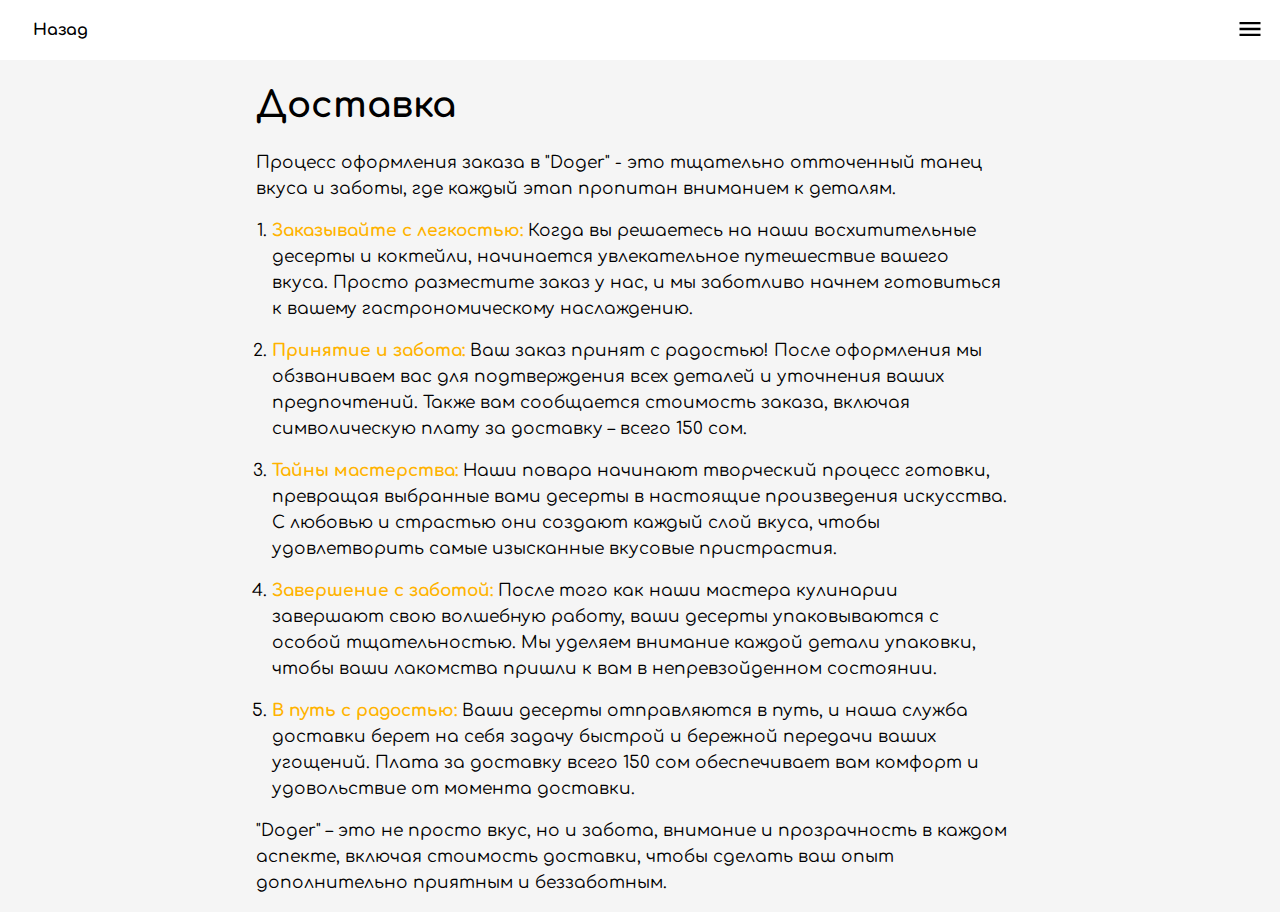
<file: delivery.html>
<!DOCTYPE html>
<html lang="en">
<head>
    <meta charset="UTF-8">
    <meta name="viewport" content="width=device-width, initial-scale=1.0">
    <link rel="shortcut icon" href="images/system/logo_tab.png" />
    <link rel="apple-touch-icon" sizes="180x180" href="images/system/logo_tab_ios.png" />
    <meta name="apple-mobile-web-app-capable" content="yes" />
    <meta name="apple-mobile-web-app-status-bar-style" content="black" />
    <link rel="preconnect" href="https://fonts.googleapis.com">
    <link rel="preconnect" href="https://fonts.gstatic.com" crossorigin>
    <link href="https://fonts.googleapis.com/css2?family=Comfortaa:wght@300;400;500;600;700&display=swap" rel="stylesheet">
    <link rel="stylesheet" href="style.css">
    <title>Doger</title>
</head>
<style>
    .delivery_box{
        margin: 60px auto 0 auto;
        max-width: 800px;
        color: var(--color-black_white);
        padding: 0 16px 16px 16px;
        font-size: 17px;
        line-height: 26px;
    }
    .delivery_box ol{
        margin-top: 16px;
        padding: 0 16px;
    }
    .delivery_box li{
        margin-bottom: 16px;
    }
    .delivery_box li span{
        font-weight: bold;
        color: #ffb300;
    }
</style>
<body>

    <div class="header" style="left: 0;">
        <div class="menu">
            <a href="index.html">Назад</a>
        </div>
        <div class="header_dropdown" data-dropdown>
            <button class="css-header_btn" data-dropdown-button>
                <svg focusable="false" viewBox="0 0 24 24"><path d="M3 18h18v-2H3v2zm0-5h18v-2H3v2zm0-7v2h18V6H3z"></path></svg>
            </button>
            <div class="dropdown-menu">
                <div class="dropdown-menu_box">
                    <div class="dropdown-links">
                        <label class="dropdown-link theme-switch"  for="checkbox" type="checkbox">
                            <span class="dropdown-icon">
                                <svg width="24" height="24"><path fill-rule="evenodd" clip-rule="evenodd" d="M12.003 1.999C6.5 1.999 2 6.497 2 11.999 1.999 17.504 6.499 22 12.003 22c1.411 0 2.484-1.144 2.484-2.519a2.54 2.54 0 0 0-.688-1.72c-.054-.055-.1-.118-.1-.305v-.017a.475.475 0 0 1 .485-.485H16c3.298 0 6.001-2.7 6.001-5.998v-.006C21.973 5.95 17.36 2 12.003 2zM4 11.999c0-4.397 3.604-8 8.004-8 4.477 0 7.975 3.27 7.997 6.96C20 13.15 18.194 14.955 16 14.955h-1.79a2.476 2.476 0 0 0-2.51 2.51c.002.646.214 1.223.66 1.682.082.1.128.222.128.334 0 .32-.227.52-.484.52C7.603 20 4 16.396 4 12zM13 8a1 1 0 1 0 0-2 1 1 0 0 0 0 2zm-3 0a1 1 0 1 1-2 0 1 1 0 0 1 2 0zm-2 4a1 1 0 1 1-2 0 1 1 0 0 1 2 0zm9-2a1 1 0 1 1-2 0 1 1 0 0 1 2 0z"/></svg>
                            </span>
                            <input type="checkbox" id="checkbox">
                            Оформление<span class="slider_switch"></span>
                        </label>
                        <a href="index.html#my_orders" class="dropdown-link">
                            <span class="dropdown-icon">
                                <svg xmlns="http://www.w3.org/2000/svg" width="24" height="24"><path fill-rule="evenodd" clip-rule="evenodd" d="M4 7c0-.971.002-1.599.064-2.061.059-.434.153-.57.229-.646.076-.076.212-.17.646-.229C5.4 4.002 6.029 4 7 4h7.535A3.982 3.982 0 0 0 14 6v13.613l-2-.667-3 1-3-1-2 .667V7zm12-1a2 2 0 1 1 4 0v2h-4V6zm4.143 4H16v12.387l-4-1.333-3 1-3-1-4 1.333V6.934c0-.886 0-1.65.082-2.262.088-.655.287-1.284.797-1.793.51-.51 1.138-.709 1.793-.797C5.284 2 6.048 2 6.934 2H18a4 4 0 0 1 4 4v2.171c0 .142 0 .311-.014.46-.017.173-.06.42-.216.667a1.5 1.5 0 0 1-.472.472 1.503 1.503 0 0 1-.667.216 4.957 4.957 0 0 1-.46.014h-.028zM7 6a1 1 0 1 0 0 2h4a1 1 0 1 0 0-2H7zm2 5a1 1 0 0 1-1 1H7a1 1 0 1 1 0-2h1a1 1 0 0 1 1 1zm-2 3a1 1 0 1 0 0 2h3a1 1 0 1 0 0-2H7z"/></svg>
                            </span>
                            Мои заказы
                        </a>
                        <a href="index.html#feedback" class="dropdown-link">
                            <span class="dropdown-icon">
                                <svg xmlns="http://www.w3.org/2000/svg" width="24" height="24" ><path fill-rule="evenodd" clip-rule="evenodd" d="M6.911 5.995c-.438.035-.663.098-.819.176a1.98 1.98 0 0 0-.874.856c-.08.153-.145.372-.18.801C5 8.27 5 8.84 5 9.678v8.6l2-1.958a2.022 2.022 0 0 1 1.414-.573H15.2c.857 0 1.439-.001 1.889-.037.438-.035.663-.099.819-.177a1.98 1.98 0 0 0 .874-.855c.08-.153.145-.373.18-.802.037-.44.038-1.01.038-1.85V9.679c0-.839 0-1.409-.038-1.85-.035-.429-.1-.648-.18-.801a1.98 1.98 0 0 0-.874-.856c-.156-.078-.38-.141-.819-.176-.45-.036-1.032-.037-1.889-.037H8.8c-.857 0-1.439 0-1.889.037zM8.759 4h6.482c.805 0 1.47 0 2.01.043.563.045 1.08.142 1.565.384a3.959 3.959 0 0 1 1.748 1.711c.247.475.346.98.392 1.531C21 8.2 21 8.85 21 9.637v2.43c0 .788 0 1.439-.044 1.969-.046.55-.145 1.056-.392 1.53a3.959 3.959 0 0 1-1.748 1.712c-.485.242-1.002.338-1.564.383-.541.044-1.206.043-2.01.043H8.413l-2.939 2.877C4.562 21.476 3 20.842 3 19.578v-9.94c0-.789 0-1.44.044-1.969.046-.55.145-1.056.392-1.531a3.959 3.959 0 0 1 1.748-1.711c.485-.242 1.002-.339 1.564-.384C7.29 4 7.954 4 8.758 4z"/><path fill-rule="evenodd" clip-rule="evenodd" d="M7 9a1 1 0 0 1 1-1h8a1 1 0 1 1 0 2H8a1 1 0 0 1-1-1zM7 13a1 1 0 0 1 1-1h5a1 1 0 1 1 0 2H8a1 1 0 0 1-1-1z"/></svg>
                            </span>
                            Обратная связь
                        </a>
                        <a href="#" class="dropdown-link">
                            <span class="dropdown-icon">
                                <svg xmlns="http://www.w3.org/2000/svg" width="24" height="24"><path fill-rule="evenodd" clip-rule="evenodd" d="M16.083 14.9C17.342 13.496 18 12.196 18 11a6 6 0 0 0-12 0c0 1.208.67 2.599 1.914 4.057 1.191 1.396 2.713 2.622 3.98 3.495 1.381-1.056 2.952-2.271 4.189-3.651zm-2.984 5.249C15.827 18.062 20 14.849 20 11a8 8 0 1 0-16 0c0 3.816 4.103 7.381 6.832 9.249.69.472 1.603.408 2.267-.1z"/><path fill-rule="evenodd" clip-rule="evenodd" d="M12 13a2 2 0 1 0 0-4 2 2 0 0 0 0 4zm0 2a4 4 0 1 0 0-8 4 4 0 0 0 0 8z"/></svg>
                            </span>
                            Доставка
                        </a>
                    </div>
                </div>
            </div>
        </div>
    </div>
    
    <div class="delivery_box">
        <div class="title_link" style="padding-left: 0;">Доставка</div>
        <p>Процесс оформления заказа в "Doger" - это тщательно отточенный танец вкуса и заботы, где каждый этап пропитан вниманием к деталям.</p>
        <ol>
            <li>
                <span>Заказывайте с легкостью:</span> Когда вы решаетесь на наши восхитительные десерты и коктейли, начинается увлекательное путешествие вашего вкуса. Просто разместите заказ у нас, и мы заботливо начнем готовиться к вашему гастрономическому наслаждению.</li>
            <li>
                <span>Принятие и забота:</span> Ваш заказ принят с радостью! После оформления мы обзваниваем вас для подтверждения всех деталей и уточнения ваших предпочтений. Также вам сообщается стоимость заказа, включая символическую плату за доставку – всего 150 сом.
            </li>
            <li>
                <span>Тайны мастерства:</span> Наши повара начинают творческий процесс готовки, превращая выбранные вами десерты в настоящие произведения искусства. С любовью и страстью они создают каждый слой вкуса, чтобы удовлетворить самые изысканные вкусовые пристрастия.
            </li>
            <li>
                <span>Завершение с заботой:</span> После того как наши мастера кулинарии завершают свою волшебную работу, ваши десерты упаковываются с особой тщательностью. Мы уделяем внимание каждой детали упаковки, чтобы ваши лакомства пришли к вам в непревзойденном состоянии.
            </li>
            <li>
                <span>В путь с радостью:</span> Ваши десерты отправляются в путь, и наша служба доставки берет на себя задачу быстрой и бережной передачи ваших угощений. Плата за доставку всего 150 сом обеспечивает вам комфорт и удовольствие от момента доставки.
            </li>
        </ol>
        <p>"Doger" – это не просто вкус, но и забота, внимание и прозрачность в каждом аспекте, включая стоимость доставки, чтобы сделать ваш опыт дополнительно приятным и беззаботным.</p>
    </div>
    
    <script src="theme.js"></script>
    <script src="drop.js"></script>
    <script>
       
    </script>
    </body>
</html>
</file>
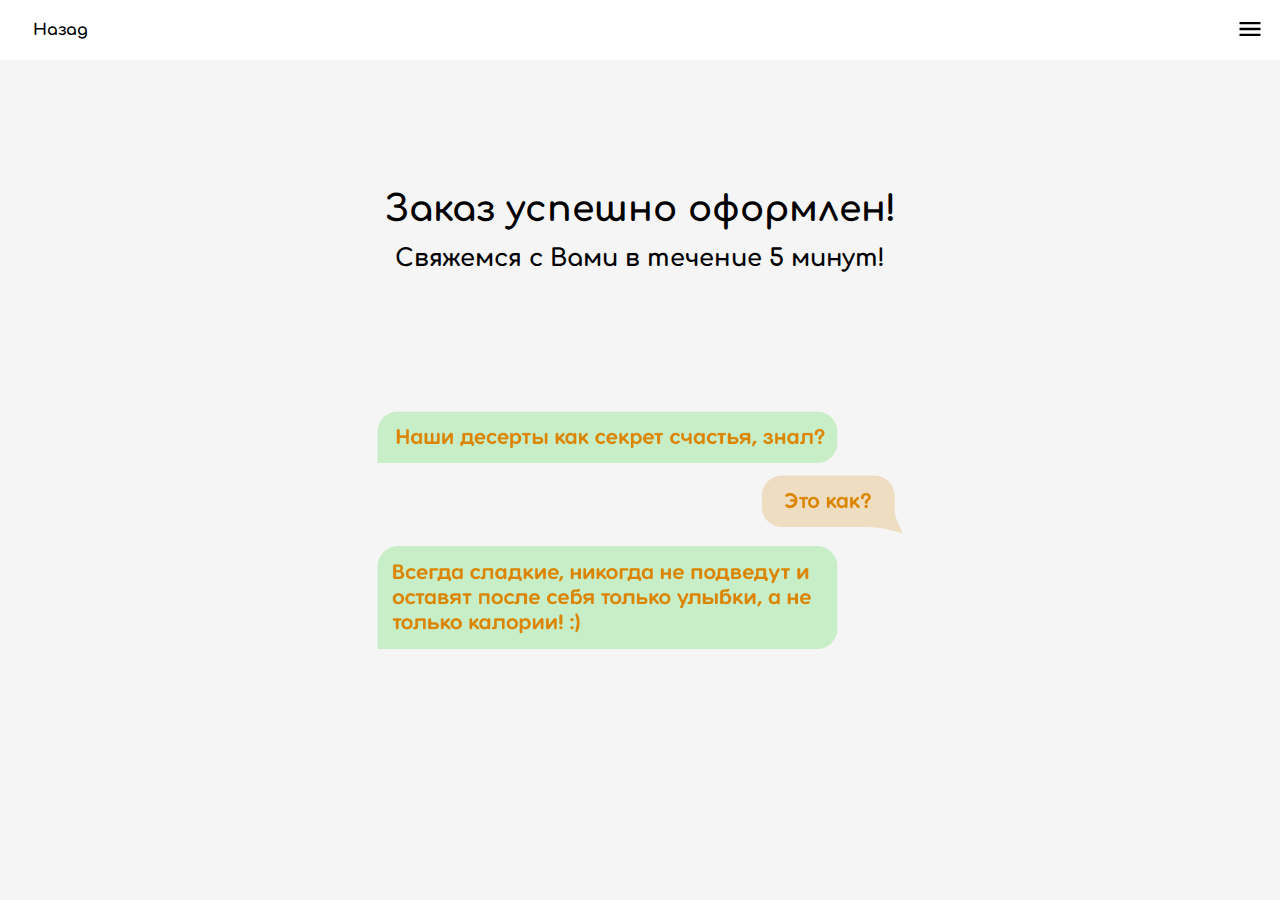
<file: thankyou.html>
<!DOCTYPE html>
<html lang="en">
<head>
    <meta charset="UTF-8">
    <meta name="viewport" content="width=device-width, initial-scale=1.0">
    <link rel="shortcut icon" href="images/system/logo_tab.png" />
    <link rel="apple-touch-icon" sizes="180x180" href="images/system/logo_tab_ios.png" />
    <meta name="apple-mobile-web-app-capable" content="yes" />
    <meta name="apple-mobile-web-app-status-bar-style" content="black" />
    <link rel="preconnect" href="https://fonts.googleapis.com">
    <link rel="preconnect" href="https://fonts.gstatic.com" crossorigin>
    <link href="https://fonts.googleapis.com/css2?family=Comfortaa:wght@300;400;500;600;700&display=swap" rel="stylesheet">
    <link rel="stylesheet" href="style.css">
    <title>Doger</title>
</head>
<body>

    <div class="header" style="left: 0;">
        <div class="menu">
            <a href="index.html">Назад</a>
        </div>
        <div class="header_dropdown" data-dropdown>
            <button class="css-header_btn" data-dropdown-button>
                <svg focusable="false" viewBox="0 0 24 24"><path d="M3 18h18v-2H3v2zm0-5h18v-2H3v2zm0-7v2h18V6H3z"></path></svg>
            </button>
            <div class="dropdown-menu">
                <div class="dropdown-menu_box">
                    <div class="dropdown-links">
                        <label class="dropdown-link theme-switch"  for="checkbox" type="checkbox">
                            <span class="dropdown-icon">
                                <svg width="24" height="24"><path fill-rule="evenodd" clip-rule="evenodd" d="M12.003 1.999C6.5 1.999 2 6.497 2 11.999 1.999 17.504 6.499 22 12.003 22c1.411 0 2.484-1.144 2.484-2.519a2.54 2.54 0 0 0-.688-1.72c-.054-.055-.1-.118-.1-.305v-.017a.475.475 0 0 1 .485-.485H16c3.298 0 6.001-2.7 6.001-5.998v-.006C21.973 5.95 17.36 2 12.003 2zM4 11.999c0-4.397 3.604-8 8.004-8 4.477 0 7.975 3.27 7.997 6.96C20 13.15 18.194 14.955 16 14.955h-1.79a2.476 2.476 0 0 0-2.51 2.51c.002.646.214 1.223.66 1.682.082.1.128.222.128.334 0 .32-.227.52-.484.52C7.603 20 4 16.396 4 12zM13 8a1 1 0 1 0 0-2 1 1 0 0 0 0 2zm-3 0a1 1 0 1 1-2 0 1 1 0 0 1 2 0zm-2 4a1 1 0 1 1-2 0 1 1 0 0 1 2 0zm9-2a1 1 0 1 1-2 0 1 1 0 0 1 2 0z"/></svg>
                            </span>
                            <input type="checkbox" id="checkbox">
                            Оформление<span class="slider_switch"></span>
                        </label>
                        <a href="index.html#my_orders" class="dropdown-link">
                            <span class="dropdown-icon">
                                <svg xmlns="http://www.w3.org/2000/svg" width="24" height="24"><path fill-rule="evenodd" clip-rule="evenodd" d="M4 7c0-.971.002-1.599.064-2.061.059-.434.153-.57.229-.646.076-.076.212-.17.646-.229C5.4 4.002 6.029 4 7 4h7.535A3.982 3.982 0 0 0 14 6v13.613l-2-.667-3 1-3-1-2 .667V7zm12-1a2 2 0 1 1 4 0v2h-4V6zm4.143 4H16v12.387l-4-1.333-3 1-3-1-4 1.333V6.934c0-.886 0-1.65.082-2.262.088-.655.287-1.284.797-1.793.51-.51 1.138-.709 1.793-.797C5.284 2 6.048 2 6.934 2H18a4 4 0 0 1 4 4v2.171c0 .142 0 .311-.014.46-.017.173-.06.42-.216.667a1.5 1.5 0 0 1-.472.472 1.503 1.503 0 0 1-.667.216 4.957 4.957 0 0 1-.46.014h-.028zM7 6a1 1 0 1 0 0 2h4a1 1 0 1 0 0-2H7zm2 5a1 1 0 0 1-1 1H7a1 1 0 1 1 0-2h1a1 1 0 0 1 1 1zm-2 3a1 1 0 1 0 0 2h3a1 1 0 1 0 0-2H7z"/></svg>
                            </span>
                            Мои заказы
                        </a>
                        <a href="index.html#feedback" class="dropdown-link">
                            <span class="dropdown-icon">
                                <svg xmlns="http://www.w3.org/2000/svg" width="24" height="24" ><path fill-rule="evenodd" clip-rule="evenodd" d="M6.911 5.995c-.438.035-.663.098-.819.176a1.98 1.98 0 0 0-.874.856c-.08.153-.145.372-.18.801C5 8.27 5 8.84 5 9.678v8.6l2-1.958a2.022 2.022 0 0 1 1.414-.573H15.2c.857 0 1.439-.001 1.889-.037.438-.035.663-.099.819-.177a1.98 1.98 0 0 0 .874-.855c.08-.153.145-.373.18-.802.037-.44.038-1.01.038-1.85V9.679c0-.839 0-1.409-.038-1.85-.035-.429-.1-.648-.18-.801a1.98 1.98 0 0 0-.874-.856c-.156-.078-.38-.141-.819-.176-.45-.036-1.032-.037-1.889-.037H8.8c-.857 0-1.439 0-1.889.037zM8.759 4h6.482c.805 0 1.47 0 2.01.043.563.045 1.08.142 1.565.384a3.959 3.959 0 0 1 1.748 1.711c.247.475.346.98.392 1.531C21 8.2 21 8.85 21 9.637v2.43c0 .788 0 1.439-.044 1.969-.046.55-.145 1.056-.392 1.53a3.959 3.959 0 0 1-1.748 1.712c-.485.242-1.002.338-1.564.383-.541.044-1.206.043-2.01.043H8.413l-2.939 2.877C4.562 21.476 3 20.842 3 19.578v-9.94c0-.789 0-1.44.044-1.969.046-.55.145-1.056.392-1.531a3.959 3.959 0 0 1 1.748-1.711c.485-.242 1.002-.339 1.564-.384C7.29 4 7.954 4 8.758 4z"/><path fill-rule="evenodd" clip-rule="evenodd" d="M7 9a1 1 0 0 1 1-1h8a1 1 0 1 1 0 2H8a1 1 0 0 1-1-1zM7 13a1 1 0 0 1 1-1h5a1 1 0 1 1 0 2H8a1 1 0 0 1-1-1z"/></svg>
                            </span>
                            Обратная связь
                        </a>
                        <a href="delivery.html" class="dropdown-link">
                            <span class="dropdown-icon">
                                <svg xmlns="http://www.w3.org/2000/svg" width="24" height="24"><path fill-rule="evenodd" clip-rule="evenodd" d="M16.083 14.9C17.342 13.496 18 12.196 18 11a6 6 0 0 0-12 0c0 1.208.67 2.599 1.914 4.057 1.191 1.396 2.713 2.622 3.98 3.495 1.381-1.056 2.952-2.271 4.189-3.651zm-2.984 5.249C15.827 18.062 20 14.849 20 11a8 8 0 1 0-16 0c0 3.816 4.103 7.381 6.832 9.249.69.472 1.603.408 2.267-.1z"/><path fill-rule="evenodd" clip-rule="evenodd" d="M12 13a2 2 0 1 0 0-4 2 2 0 0 0 0 4zm0 2a4 4 0 1 0 0-8 4 4 0 0 0 0 8z"/></svg>
                            </span>
                            Доставка
                        </a>
                    </div>
                </div>
            </div>
        </div>
    </div>
    <div class="thank_you_page">
        <h1>Заказ успешно оформлен!</h1>
        <p>Свяжемся с Вами в течение 5 минут!</p>
        <p id="timer"></p>
        <img src="images/system/thanks/thankyou_text_1.png" alt="">
        <!-- Дополнительная информация или блоки, если необходимо -->
    </div>
    <script src="theme.js"></script>
    <script src="drop.js"></script>
    <script>
        function startTimer(duration) {
            let timer = duration, minutes, seconds;
            setInterval(function () {
                minutes = parseInt(timer / 60, 10);
                seconds = parseInt(timer % 60, 10);

                minutes = minutes < 10 ? "0" + minutes : minutes;
                seconds = seconds < 10 ? "0" + seconds : seconds;

                document.getElementById('timer').textContent = minutes + ":" + seconds;

                if (--timer < 0) {
                    timer = duration; // Сброс таймера после завершения
                }
            }, 1000);
        }

        document.addEventListener('DOMContentLoaded', function () {
            startTimer(5 * 60); // 5 минут в секундах
        });
    </script>
    </body>
</html>
</file>
<file: style.css>
*{
    padding: 0;
    margin: 0;
    box-sizing: border-box;
    font-family: 'Comfortaa', sans-serif;
    scroll-behavior: smooth;
    -webkit-tap-highlight-color: rgba(0, 0, 0, 0);
    transition: 200ms background;
}

body{
    background: var(--color-body);
}
body.modal-open {
    overflow: hidden;
}

a{
    text-decoration: none;
}

:root 
{
	--color-body:   #f5f5f5;

	/*Header*/
	--color-sidebar__header: #fff;
    --color-menu_link_hover: #ffb300;
    --color-menu_link_hover_border: #ffb300;

	/*All*/
    --color-white_black: 		#fff;
	--color-black_white: 		#000;
	--color-transparent_zero: 	#00000000;
	--color-transparent_one: 	#00000011;
	--color-transparent_two: 	#00000022;
	--color-transparent_three: 	#00000033;
	--color-drop: #fff9;

    --color-name: #111;
    --color-desc: #666;

    --color-remove: #ddd;
}
[data-theme="dark"] {

    --color-body: #171717;

	/*Header*/
	--color-sidebar__header: #000;
    --color-menu_link_hover: #ffc336;
    --color-menu_link_hover_border: #87703a;

	/*All*/
    --color-white_black: 		#000;
	--color-black_white: 		#fff;
	--color-transparent_zero: 	#ffffff11;
	--color-transparent_one: 	#ffffff11;
	--color-transparent_two: 	#ffffff22;
	--color-transparent_three: 	#ffffff33;

	--color-drop: #0009;

    --color-name: #eee;
    --color-desc: #bbb;

    --color-remove: #222;
}


/* Мои заказы */
    .my_orders_bg{
        display: none;
        background-color: #000000e8;
        position: fixed;
        top: 0;
        left: 0;
        right: 0;
        bottom: 0;
        z-index: 100;
        padding: 32px 32px 0px 32px;
    }
    .my_orders_bg:target{
        display: block;
        overflow: auto;
    }
    .my_orders_box{
        max-width: 600px;
        width: 100%;
        min-height: 600px;
        background-color: #fff;
        transition: 200ms;
        animation: modalFadeIn 200ms ease-in-out;
        margin: 5% auto;
        position: relative;
        border-radius: 22px;
        padding: 32px;
    }
    .close_my_orders{
        font-weight: bold;
        position: absolute;
        width: 40px;
        height: 40px;
        top: 0;
        right: -48px;
        display: grid;
        place-items: center;
        cursor: pointer;
        transition: 200ms transform;
    }
    .close_my_orders:hover {
        transform: scale(1.1);
    }
    .close_my_orders svg{
        fill: #fff;
    }
    .no_orders_text{
        font-size: 18px;
        text-align: center;
        margin-top: 40px;
        font-weight: bold;
        color: red;
    }
    @media (max-width: 724px){
        .close_my_orders {
            top: -48px;
            right: 0;
    }
    }
    @media (max-width: 550px){
        .close_my_orders {
            width: 35px;
            height: 35px;
            top: 12px;
            right: 12px;
            border-radius: 6px;
    }
    .close_my_orders svg{
            fill: #999;
            width: 16px;
            height: 16px;
    }
    .close_my_orders:active{
            background: #0001;
    }

        .my_orders_bg{
            padding: unset;
        }
        
        .my_orders_box{
            margin: 0 auto;
            position: relative;
            border-radius: unset;
            padding: 16px;
            min-height: 100vh;
        }
        
    }
    .accordion{
    margin-top: 16px;
    display: flex;
    flex-direction: column-reverse;
    }
    .accordion-item {
        border-bottom: solid 1px #eaeaea;
        padding: 5px 0;
    }
    .accordion-title {
    height: 80px;
    cursor: pointer;
    display: flex;
    align-items: center;
    justify-content: space-between;
    padding: 0 16px;
    border-radius: 6px;
    background-color: #ffde92;
    }
    .accordion-title:hover {
        background-color: #ffde9288;
    }
    .accordion-title:active {
        background: #ffd167;
    }
    .accordion-title span{
        font-size: 18px;
        font-weight: bold;
        cursor: text;
    }
    .accordion-content {
    display: none;
    }
    .my_order_product{
        display: flex;
        align-items: center;
        justify-content: space-between;
        height: 40px;
        padding: 8px;
        border-radius: 6px;
        font-size: 15px;
        margin-top: 5px;
        gap: 16px;
    }
    .my_order_product_name{
        max-width: 100%;
        overflow: hidden;
        white-space: nowrap;
        text-overflow: ellipsis;
    }
    .my_order_product_quantity_price{
        display: flex;
        gap: 16px;
        white-space: nowrap;
    }
    .my_order_product:nth-child(1n){
        background-color: #fff4d4;
    }
    .my_order_product:nth-child(2n){
        background-color: #d5ffd4;
    }
/* Мои заказы */

.feedback_box{
    position: fixed;
    top: 0;
    right: 0;
    bottom: 0;
    background: var(--color-white_black);
    max-width: 550px;
    width: 100%;
    z-index: 100;
    display: none;
    animation: modalFadeIn 200ms ease-in-out;
    padding: 16px;
}
.feedback_box:target{
    display: block;
}
.close_feedback{
    font-weight: bold;
    position: absolute;
    width: 40px;
    height: 40px;
    top: 10px;
    left: -48px;
    display: grid;
    place-items: center;
    cursor: pointer;
    transition: 200ms transform;
}
.close_feedback:hover {
    transform: scale(1.1);
}
.close_feedback svg{
    fill: var(--color-black_white);
}

.message-form{
    display: flex;
    flex-direction: column;
    gap: 16px;
}
.form-control{
    min-height: 56px;
    border-radius: 12px;
    outline: unset;
    border: solid 1px var(--color-transparent_two);
    padding: 16px;
    font-size: 16px;
    background: var(--color-white_black);
    color: var(--color-black_white);
}
.form-control:focus{
    border-color: #01b501;
}
.submit-btn{
    background: #019d01;
    border-radius: 25px;
    color: #fff;
    font-size: 15px;
    font-weight: bold;
    outline: unset;
    border: unset;
    cursor: pointer;
    height: 50px;
}
.submit-btn:disabled {
    opacity: .4;
    cursor: not-allowed;
}
.feedback_inputs h3{
    color: var(--color-black_white);
}
.success-message {
    display: none;
}
.success-message iframe{
    outline: unset;
    border: unset;
    height: 300px;
}
.success-message span{
    text-align: center;
    font-size: 16px;
    display: block;
    font-weight: bold;
    color: var(--color-black_white);
    margin-top: 16px;
}
#closeButton{
    padding: 8px 12px;
    color: var(--color-black_white);
    border: solid 2px #ffb300;
    border-radius: 22px;
    font-weight: bold;
    background: unset;
    cursor: pointer;
}
@media (max-width: 550px){
    .feedback_box{
        padding: 55px 16px 16px 16px;
    }
    .close_feedback {
        width: 35px;
        height: 35px;
        top: 12px;
        right: 12px;
        border-radius: 6px;
        left: unset;
}
.close_feedback svg{
        fill: #999;
        width: 16px;
        height: 16px;
}
.close_feedback:active{
        background: #0001;
}
}

/* Header */
.header{
    position: fixed;
    left: 100px;
    top: 0;
    right: 0;
    height: 60px;
    background: var(--color-sidebar__header);
    z-index: 2;
    display: flex;
    justify-content: space-between;
}
.menu{
    display: flex;
    gap: 8px;
    width: 100%;
    height: 100%;
    align-items: center;
    overflow-x: auto;
    padding: 0 0 0 16px;
}
.menu a{
    padding: 12px 15px;
    color: var(--color-black_white);
    border-radius: 50px;
    transition: 1s;
    font-weight: bold;
    font-size: 16px;
    border: solid 2.5px transparent;
    white-space: nowrap;
}
.menu a:hover, .menu .active{
    border: solid 2.5px var(--color-menu_link_hover_border);
    color: var(--color-menu_link_hover);
    transition: 200ms;
}
.header_dropdown.drop-active > .css-header_btn{
    background-color: var(--color-transparent_one);
  transition: unset;
}

.header_dropdown {
    position: relative;
}
.css-header_btn{
    width: 60px;
    height: 60px;
    background: unset;
    outline: unset;
    border: unset;
    cursor: pointer;
    transition: 200ms background;
}
.css-header_btn:hover{
    background: var(--color-transparent_one);
}
.css-header_btn svg{
    pointer-events: none;
    fill: var(--color-black_white);
    width: 28px;
    height: 28px;
}
.dropdown-menu {
    position: absolute;
    right: 8px;
    top: calc(100% + 8px);
    opacity: 0;
    visibility: hidden;
    pointer-events: none;
    transform: translateY(-10px);
    transition: opacity 150ms ease-in-out, transform 150ms ease-in-out, visibility 150ms;
    background-color: var(--color-drop);
    border-radius: 8px;
    padding-top: 16px;
    padding-bottom: 16px;
    box-shadow: rgb(0 0 0 / 12%) 0px -4px 32px;
    -webkit-backdrop-filter: blur(7px);
    backdrop-filter: blur(7px);
}
.dropdown-menu_box
{
    overflow: auto;
    width: 100%;
    height: 100%;
    min-width: 250px;
    max-height: 600px;
}

.header_dropdown.drop-active > .dropdown-menu {
    opacity: 1;
    transform: translateX(0);
    pointer-events: auto;
    visibility: visible;
}
.dropdown-link
{
    display: flex;
    width: 100%;
    height: 45px;
    align-items: center;
    color: var(--color-black_white);
    font-size: 14px;
    font-weight: bold;
    transition: 100ms background;
    padding-left: 16px;
    padding-right: 16px;
    cursor: pointer;
    -webkit-touch-callout: none; /* iOS Safari */
    -webkit-user-select: none;   /* Chrome/Safari/Opera */
    -khtml-user-select: none;    /* Konqueror */
    -moz-user-select: none;      /* Firefox */
    -ms-user-select: none;       /* Internet Explorer/Edge */
    user-select: none;           /*  Non-prefixed version, currently*/
}
.dropdown-link:hover
{
    transition: unset;
    background-color: var(--color-transparent_one);
}
.dropdown-icon
{
  display: flex;
  margin-right: 7px;
  fill:  var(--color-black_white);
}
.theme-switch input {
    display:none;
}
.theme-switch{
    position: relative;
    width: 100%;
}
  .slider_switch {
    position: absolute;
    cursor: pointer;
    top: 11px;
    right: 16px;
    display: inline-block;
    width: 40px;
    height: 24px;
    background-color: #ccc;
    -webkit-transition: 200ms;
    transition: 200ms;
    border-radius: 22px;
  }
  .slider_switch:before {
    position: absolute;
    content: "";
    height: 18px;
    width: 18px;
    top: 3px;
    left: 3px;
    background-color: white;
    -webkit-transition: 200ms;
    transition: 200ms;
    border-radius: 22px;
  }
  
  input:checked + .slider_switch {
    background-color: #01b501;
  }
  
  input:focus + .slider_switch {
    box-shadow: 0 0 1px #01b501;
  }
  
  input:checked + .slider_switch:before {
    -webkit-transform: translateX(16px);
    -ms-transform: translateX(16px);
    transform: translateX(16px);
  }
  
  /* Rounded sliders */
  .slider_switch.round {
    border-radius: 34px;
  }
  
  .slider_switch.round:before {
    border-radius: 50%;
  }
/* Header */

@media (max-width: 550px) {
    .header{
        left: 0;
        height: 50px;
    }
    .menu{
        gap: 8px;
        padding: 0 0 0 8px;
    }
    .menu a{
        padding: 8px 12px;
        font-size: 12px;
        border: solid 2px transparent;
    }
    .menu a:hover{
        border: solid 2px var(--color-menu_link_hover_border);
    }
    .css-header_btn{
        width: 50px;
        height: 50px;
    }
}












/* Sidebar */
.sidebar_menu{
    position: fixed;
    top: 0;
    left: 0;
    bottom: 0;
    width: 100px;
    background: var(--color-sidebar__header);
    z-index: 1;
}
.products::-webkit-scrollbar {
    width: 0;
    height: 0;
}

.sb_bug{
    height: calc(100% - 100px);
    display: flex;
    flex-direction: column;
}
.products{
    height: calc(100% - 100px);
    overflow: auto;
    display: flex;
    flex-direction: column;
}
.sb_order_btn{
    width: 100%; 
    height: 100px;
    display: flex;
    flex-direction: column;
    align-items: center;
    justify-content: center;
    color: var(--color-desc);
    gap: 8px;
    font-size: 12px;
    font-weight: bold;
    background: var(--color-transparent_one);
    transition: 200ms;
    cursor: pointer;
    padding-bottom: 20px;
}
.sb_order_btn:hover{
    background: var(--color-transparent_two);
}
.sb_order_btn img{
    width: 40px;
    height: 40px;
    transition: 200ms;
}
.sb_order_btn:hover img{
    transform: translateY(-5px);
}

.product_card{
    display: flex;
    flex-direction: column;
    gap: 8px;
    align-items: center;
    padding: 8px 0;
    position: relative;
    animation: fadeIn 0.2s ease forwards;
}
.slide-in {
    transform: translateY(0);
    transition: 200ms;
}
.product_card_img{
    width: 80px;
    height: 80px;
    background: var(--color-transparent_one);
    border-radius: 16px;
    padding: 8px;
    transition: 250ms;
    overflow: hidden;
}
.product_card:hover .product_card_img{
    background-color: var(--color-transparent_two);
}
.product_card_img img{
    width: 100%;
    height: 100%;
    object-fit: cover;
    transition: 200ms;
    border-radius: 10px;
}
.product_card_img:hover img{
    transform: translateY(-5px);
}
.text_product_card{
    width: 100%;
    color: #777;
    text-align: center;
    display: flex;
    gap: 4px;
    flex-direction: column;
}
.product_card_name{
    font-size: 12px;
    color: var(--color-name);
}
.product_card_remove{
    outline: unset;
    border: unset;
    background: var(--color-remove);
    position: absolute;
    top: 5px;
    right: 5px;
    width: 24px;
    height: 24px;
    cursor: pointer;
    border-radius: 7px;
    color: var(--color-black_white);
    font-size: 16px;
    font-weight: bold;
    backdrop-filter: blur(3px);
    -webkit-backdrop-filter: blur(3px);
    transition: 200ms;
}
.product_card_remove:hover{
    background: #ff000099;
}
.product_card_remove:active{
    background: #ff000055;
}
.quantity{
    position: absolute;
    background: var(--color-white_black);
    display: grid;
    place-items: center;
    font-weight: bold;
    color: var(--color-black_white);
    border: solid 1px var(--color-transparent_two);
    animation: flash 2s; /* Продолжительность мигания (можете изменить значение по желанию) */
}
.quantity_sb{
    left: 5px;
    top: 70px;
    padding: 3px 7px;
    font-size: 12px;
    border-radius: 5px;
}
/* Добавьте эти стили в ваш CSS-файл */
@keyframes flash {
    0%, 50%, 100% {
        background: var(--color-white_black); /* Цвет по умолчанию для элемента quantity */
    }
    25%, 75% {
        background: #0080005c; /* Цвет при мигании счетчика */
    }
}

.logo{
    height: 100px;
    width: 100%;
    display: grid;
    place-items: center;
    overflow: hidden;
    
}
.logo svg{
    height: 60%;
    stroke: var(--color-black_white);
    fill: none;
}

@media (max-width: 550px) {
    .sidebar_menu{
        position: fixed;
        width: 75px;
        position: fixed;
        top: unset;
        left: 0;
        bottom: 0;
        right: 0;
        width: unset;
        background: var(--color-sidebar__header);
        z-index: 1;
    }
    .logo{
        display: none;
    }
    .sb_bug{
        height: calc(100% - 75px);
    }
    .products{
        height: unset;
        flex-direction: unset;
        gap: 16px;
        padding: 0 16px;
    }
    .sb_order_btn{
        height: 60px;
        font-size: 10px;
        padding-bottom: unset;
        gap: 4px;
    }
    .sb_order_btn img{
        width: 28px;
        height: 28px;
    }
    .sb_order_btn:hover img{
        transform: translateY(-3px);
    }
    
    .product_card{
        gap: 4px;
        padding: 16px 0 8px 0;
        transform: translateX(-20px);
    }
    .product_card_img{
        width: 65px;
        height: 65px;
        border-radius: 14px;
        padding: 4px;
    }
    .text_product_card{
        gap: 2px;
    }
    .product_card_name{
        font-size: 10px;
        color: var(--color-name);
        overflow: hidden;
        white-space: nowrap;
        max-width: 65px;
        text-overflow: ellipsis;
    }
    .product_card_price{
        font-size: 14px;
    }
    .product_card_remove{
        top: 7px;
        right: -7px;
        width: 22px;
        height: 22px;
        border-radius: 5px;
        font-size: 12px;
    }
    .quantity_sb{
        left: -3px;
        top: 68px;
        padding: 2px 4px;
        font-size: 8px;
        border-radius: 3px;
    }
}
/* Sidebar */


  
/* Page layout */
.details_product{
    margin: 0 0 100px 100px;
}
.section{
    padding-top: 60px;
}
.title_link{
    font-size: 36px;
    color: var(--color-black_white);
    font-weight: bold;
    padding: 32px;
}

.menu_page{
    display: grid;
    grid-template-columns: repeat(auto-fill, minmax(300px, 1fr));
    gap: 32px;
    padding: 0 32px;
}

.menu_page_card{
    display: flex;
    flex-direction: column;
    gap: 16px;
    position: relative;
    height: 100%;
    justify-content: space-between;
}
.img_text_menu_page_card{
    display: flex;
    flex-direction: column;
    gap: 16px;
}
.img_menu_page_card{
    aspect-ratio: 1;
    border-radius: 32px;
    position: relative;
}  
.img_menu_page_card img{
    width: 100%;
    height: 100%;
    object-fit: cover;
    transition: 200ms;
    border-radius: 22px;

}
.img_menu_page_card:hover img{
    transform: translateY(-10px);
}
.text_menu_page_card{
    display: flex;
    flex-direction: column;
    gap: 8px;
}
.name_menu_page_card{
    color: var(--color-black_white);
    font-size: 16px;
    font-weight: bold;
}
.desc_menu_page_card{
    color: var(--color-desc);
    font-size: 13px;
    font-weight: 100;
    line-height: 1.25rem;
}
.price_menu_page_card{
    color: var(--color-black_white);
    font-size: 19px;
    font-weight: 700;
    display: flex;
    align-items: center;
}
.remove_quantity_add{
    display: flex;
    align-items: center;
    justify-content: space-between;
}
.quantity_in_cart{
    min-width: 40px;
    text-align: center;
    color: var(--color-black_white);
    opacity: .7;
    font-weight: bold;
}
.price_add_menu_page_card{
    display: flex;
    justify-content: space-between;
    gap: 8px;
}
.add_menu_page_card, .remove_from_cart{
    padding: 8px 20px;
    width: 120px;
    height: 40px;
    border-radius: 22px;
    outline: unset;
    border: unset;
    background: var(--color-transparent_one);
    color: var(--color-black_white);
    cursor: pointer;
    transition: 200ms;
    font-size: 16px;
    font-weight: 500;
    overflow: hidden;
}
.add_menu_page_card.added, .remove_from_cart{
    /* Другие стили, если необходимо */
    width: 40px;
    height: 40px;
    padding: 0;
    border-radius: 8px;
}
.add_menu_page_card:hover{
    background:var(--color-transparent_two);

} .add_menu_page_card.added:hover{
    background:#00800022;
    color: #019d01;
} .remove_from_cart:hover{
    background:#80000022;
    color: #ff0000;
}
.add_menu_page_card.added:active{
    background:#00800044;
} .add_menu_page_card:active{
    background:var(--color-transparent_three);
}
.add_menu_page_card.added:active{
    background:#00800044;
} .remove_from_cart:active{
    background:#80000044;
}
@keyframes fadeIn {
    0% {
      opacity: 0;
      transform: translateX(-20px);
    }
    100% {
      opacity: 1;
      transform: translateX(0);
    }
  }
  .remove_from_cart {
    animation: fadeIn 0.2s ease forwards;
  }
@media (max-width: 800px){
    .menu_page{
        grid-template-columns: repeat(auto-fill, minmax(200px, 1fr));
    }
}
@media (max-width: 650px){
    .menu_page{
        grid-template-columns: repeat(auto-fill, minmax(150px, 1fr));
    }
}

@media (max-width: 550px){
    .details_product{
        margin: 0 0 200px 0;
    }
    .section{
        padding-top: 50px;
    }
    .title_link{
        font-size: 22px;
        padding: 16px;
    }
    
    .menu_page{
        grid-template-columns: repeat(auto-fill, minmax(140px, 1fr));
        gap: 16px;
        padding: 0 16px;
    }
    
    .menu_page_card, .img_text_menu_page_card {
        gap: 8px;
    }
    .img_menu_page_card{
        border-radius: 22px;
    }  
    .img_menu_page_card:hover img{
        transform: translateY(-6px);
    }
    .text_menu_page_card{
        gap: 4px;
        text-align: center;
    }
    .name_menu_page_card{
        font-size: 12px;
    }
    .desc_menu_page_card{
        font-size: 9px;
        line-height: 0.7rem;
    }
    .price_add_menu_page_card{
        flex-direction: column;
    }
    .price_menu_page_card{
        font-size: 15px;
    }
    .add_menu_page_card{
        padding: 6px 12px;
        width: 100%;
        height: 30px;
        border-radius: 7px;
        font-size: 12px;
        font-weight: bold;
    }
    /* Добавьте эти стили в ваш CSS-файл */
    .add_menu_page_card.added{
        position: relative;
    }
    .add_menu_page_card.added, .remove_from_cart{
        width: 30px;
        height: 30px;
        border-radius: 7px;
    }
    .add_menu_page_card.added::before{
        content: 'Выбрано';
        position: absolute;
        right: 0;
        top: -22px;
        font-size: 12px;
    }
}

/* Page layout */


/* Стили для модального окна */
.modal {
    display: none;
    position: fixed;
    z-index: 1000;
    left: 0;
    top: 0;
    width: 100%;
    height: 100%;
    overflow: auto;
    background-color: #000000e8;
    padding: 32px 32px 0px 32px;
}

.modal-content {
    background-color: #fefefe;
    margin: 5% auto;
    padding: 32px;
    max-width: 900px;
    position: relative;
    border-radius: 22px;
    animation: modalFadeIn 200ms ease-in-out;
}

.close_modal {
    font-weight: bold;
    position: absolute;
    z-index: 1;
    width: 40px;
    height: 40px;
    top: 0;
    right: -48px;
    display: grid;
    place-items: center;
    cursor: pointer;
    transition: 200ms transform;
}

.close_modal:hover {
    transform: scale(1.1);
}
.close_modal svg{
    fill: #fff;;
}
/* Добавьте следующий стиль в ваш CSS-файл */
@keyframes modalFadeIn {
    from {
        opacity: 0;
        transform: translateY(20px);
    }
    to {
        opacity: 1;
        transform: translateY(0);
    }
}

#emptyCartMessage{
    overflow: hidden;
    display: flex;
    flex-direction: column;
    align-items: center;
    justify-content: center;
    width: 100%;
    height: 100%;
}
#emptyCartMessage img{
    max-height: 400px;
    object-fit: cover;
}


.order-modal{
    display: grid;
    grid-template-columns: 1fr 1fr;
    gap: 16px;
}
.cart-modal{
    display: flex;
    flex-direction: column;
}
.product_in_cart{
    display: flex;
    padding: 16px 0;
    border-bottom: solid 1px #eaeaea;
    gap: 16px;
    
}
.product_in_cart_img{
    width: 100px;
    min-width: 100px;
    height: 100px;
    min-height: 100px;
    overflow: hidden;
    background: #00000010;
    border-radius: 18px;
}
.product_in_cart_img img{
    width: 100%;
    
    height: 100%;
    object-fit: cover;
}
.product_in_cart_text{
    display: flex;
    flex-direction: column;
    gap: 8px;
    padding:0;
    justify-content: space-evenly;
    width: 100%;
    padding-right: 20px;
}
.product_in_cart_name{
    font-size: 16px;
    font-weight: bold;
}
.product_in_cart_price_quantity{
    display: flex;
    gap: 16px;
    justify-content: space-between;
    align-items: center;
}
.product_in_cart_price{
    font-size: 18px;
}

.order-fields-styles{
    position: sticky;
    top: 0;
    display: flex;
    flex-direction: column;
    gap: 16px;
}
.order-fields input{
    height: 56px;
    padding: 16px;
    border-radius: 12px;
    outline: unset;
    border: solid 1px #ddd;
    font-size: 16px;
    font-weight: 600;
    color: #000;
    background: unset;
}
.order-fields input:focus{
    border-color: #01b501;
}
.order-fields button{
    background: #019d01;
    border-radius: 25px;
    color: #fff;
    font-size: 15px;
    font-weight: bold;
    outline: unset;
    border: unset;
    cursor: pointer;
    height: 50px;
}
.order-fields button[disabled]{
    opacity: 0.3;
    cursor: not-allowed;
}

.two-input{
    display: flex;
    gap: 16px;
}
.two-input select{
    border-radius: 12px;
    outline: unset;
    border: solid 1px #ddd;
    font-size: 16px;
    font-weight: 600;
    padding: 16px;
    appearance: none; /* Скрывает стандартные стили браузера для селекта */
    cursor: pointer;
}
.two-input select:hover{
    border-color: #01b501;
}
.two-input input{
    width: 100%;
}
.two-input #address{
    width: 100%;
}
.delivery-info{
    display: flex;
    justify-content: space-between;
    height: 60px;
    align-items: center;
    font-size: 14px;
    font-weight: bold;
}
.total-sum{
    position: sticky;
    bottom: 0;
    height: 60px;
    background: #fff9;
    font-size: 14px;
    display: flex;
    align-items: center;
    justify-content: space-between;
    gap: 16px;
    font-weight: bold;
    backdrop-filter: blur(7px);
    border-top: solid 1px #eee;
    -webkit-backdrop-filter: blur(3px);
}
.total-sum-indicator{
    background: #ff000038;
    padding: 8px 14px;
    border-radius: 8px;
    font-size: 15px;
}

.payments{
    margin-top: 16px;
    display: flex;
    flex-direction: column;
    gap: 8px;
}
.payments p{
    font-size: 12px;
    font-weight: bold;
}
.payments_img{
   display: flex;
   gap: 8px;
}
.payments_img img{
    width: 50px;
}
@media (max-width: 1024px){
    .close_modal {
        top: -48px;
        right: 0;
        border-radius: 6px;
   }
}
@media (max-width: 650px){
    .order-modal{
        grid-template-columns: 1fr;
    }
}
@media (max-width: 550px){
    .modal {
        padding: 0 16px;
    }
    .modal-content {
        padding: 16px;
        margin: 16px auto;
    }
    .close_modal {
        width: 35px;
        height: 35px;
        top: 12px;
        right: 12px;
        border-radius: 6px;
   }
   .close_modal svg{
        fill: #999;
        width: 16px;
        height: 16px;
   }
   .close_modal:active{
        background: #0001;
   }
    .order-modal{
        grid-template-columns: 1fr;
        gap: 8px;
    }
    .product_in_cart{
        display: flex;
        padding: 8px 0;
        border-bottom: solid 1px #eaeaea;
        gap: 8px;
        
    }
    
    .product_in_cart_text{
        display: flex;
        flex-direction: column;
        gap: 8px;
        padding:0;
        justify-content: space-evenly;
        width: 100%;
        padding-right: 20px;
    }
    .product_in_cart_name{
        font-size: 16px;
        font-weight: bold;
    }
    .product_in_cart_price_quantity{
        display: flex;
        gap: 16px;
        justify-content: space-between;
        align-items: center;
    }
    .product_in_cart_price{
        font-size: 18px;
    }
    .product_in_cart_img{
        width: 80px;
        min-width: 80px;
        height: 80px;
        min-height: 80px;
        border-radius: 14px;
    }
    
    .order-fields-styles{
        position: unset;
        gap: 8px;
    }
    .two-input{
        gap: 8px;
    }
}

.thank_you_page{
    display: flex;
    align-items: center;
    flex-direction: column;
    justify-content: center;
    min-height: 100vh;
    gap: 16px;
}
.thank_you_page img{
    max-width: 600px;
}
.thank_you_page h1{
    font-size: 36px;
    color: var(--color-black_white);
}
.thank_you_page p{
    font-size: 24px;
    color: var(--color-black_white);
    font-weight: bold;
}

#timer{
    height: 70px;
    display: flex;
    align-items: center;
    font-size: 64px;
}
@media (max-width: 550px){
    .thank_you_page{
        padding: 16px;
        text-align: center;
    }
    .thank_you_page img{
        width: 100%;
    }
    .thank_you_page h1{
        font-size: 24px;
    }
    .thank_you_page p{
        font-size: 18px;
    }
    
    #timer{
        height: 70px;
        font-size: 32px;
    }
}
</file>
